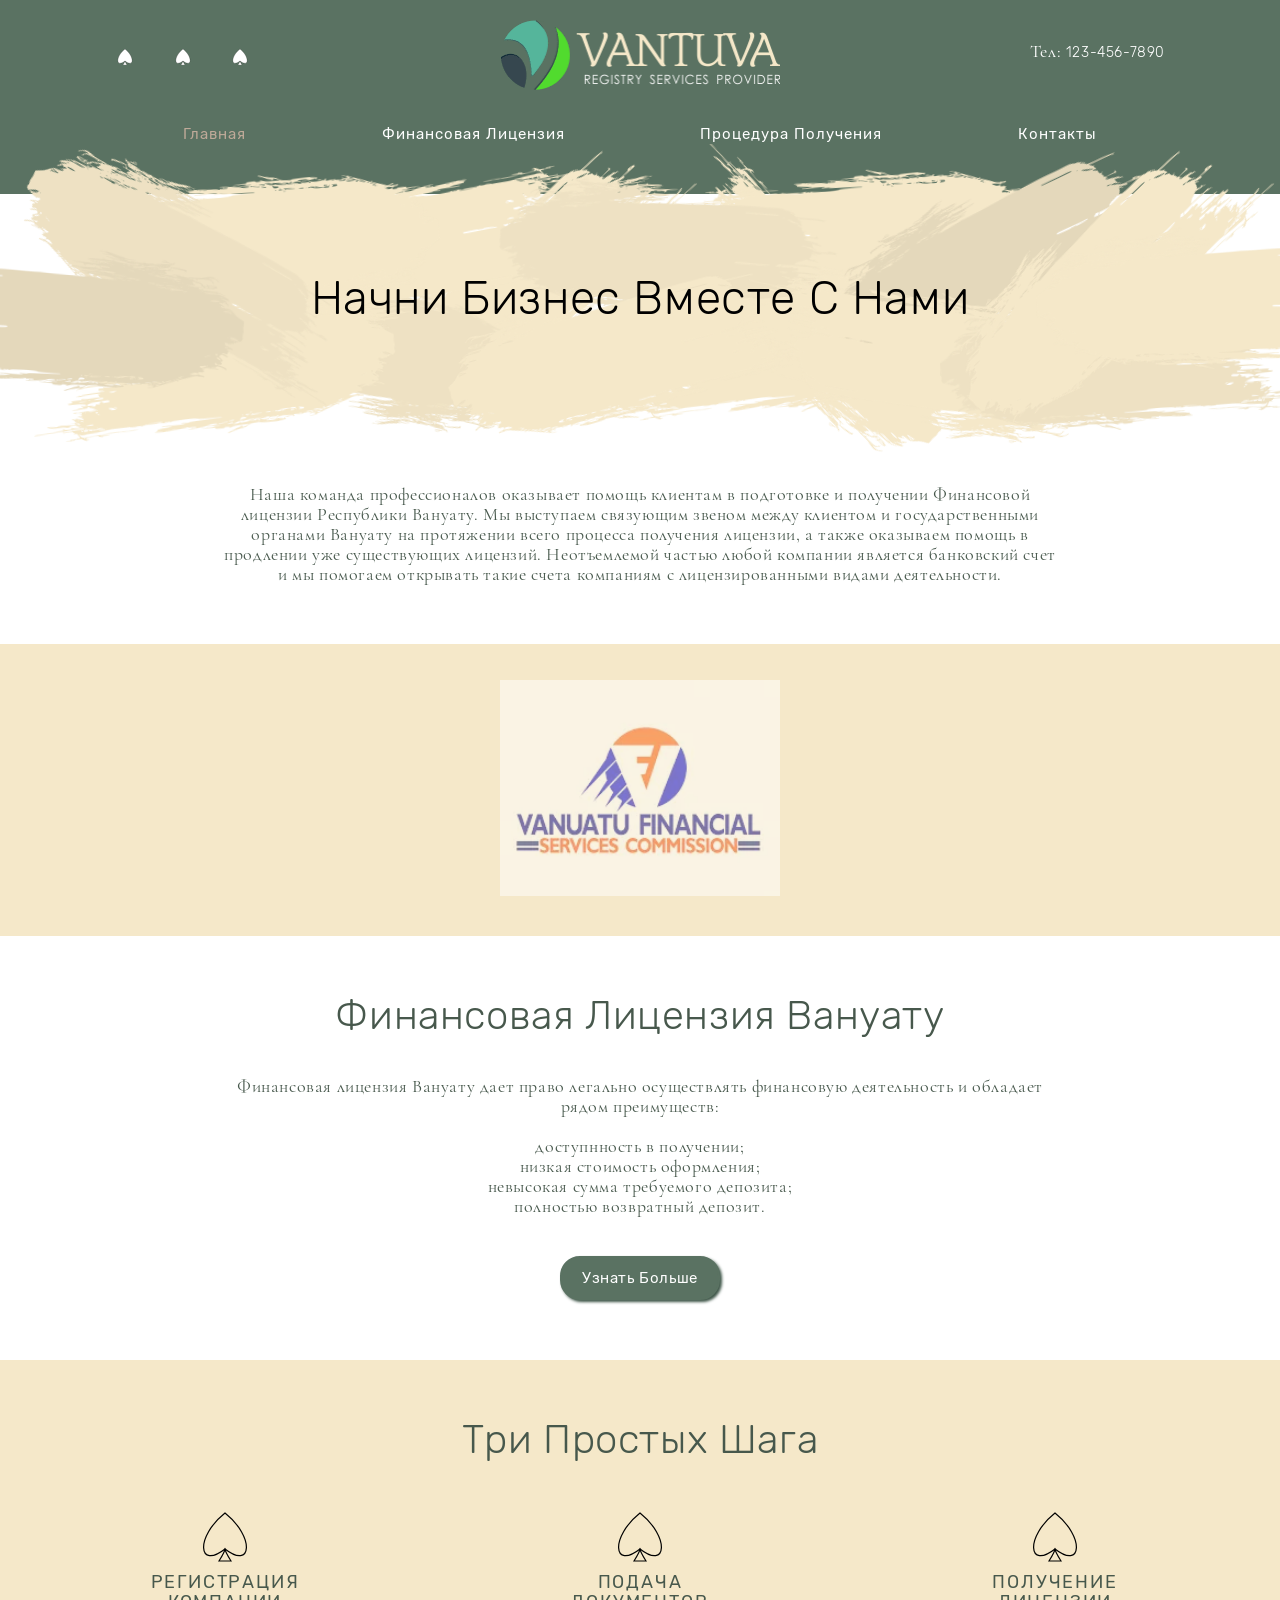
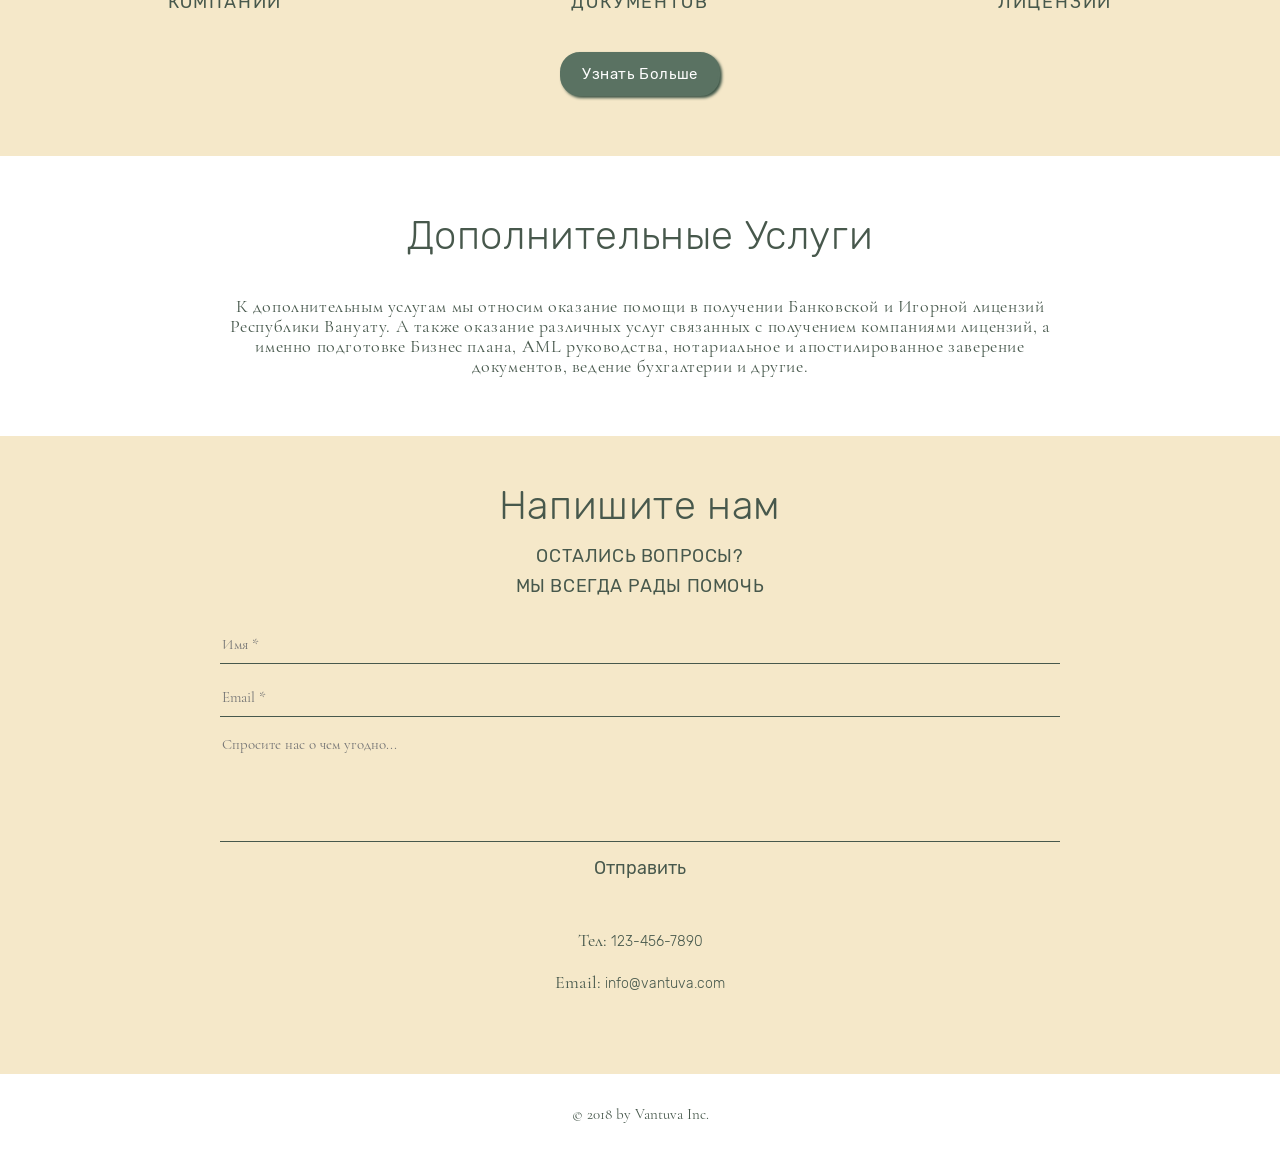
<file: index.html>
<!DOCTYPE html><html lang="ru"><head><meta charset="utf-8"><meta name="viewport" content="width=device-width,initial-scale=1"><meta name="description" content="Как получить Финансовую лицензию Вануату? Мы поможем Вам с оформлением всех документов."><title>Финансовая лицензия Вануату | Vantuva</title><link rel="preload" href="fonts/rubik-light.woff2" as="font" type="font/woff2" crossorigin=""><link rel="preload" href="fonts/rubik-regular.woff2" as="font" type="font/woff2" crossorigin=""><link rel="preload" href="fonts/cormorantgaramond-regular.woff2" as="font" type="font/woff2" crossorigin=""><link rel="stylesheet" href="css/style.min.css"><script>// Picture element HTML5 shiv
      document.createElement( "picture" );</script></head><body><div style="display:none"><svg xmlns="http://www.w3.org/2000/svg"><symbol viewbox="0 0 100 100" id="icon"><path d="M50 80 C5 115, 0 60, 50 20 C100 60, 95 115, 50 80 C50 84, 60 100, 60 100 L40, 100 C40 100, 50 84, 50 80Z" stroke="black"></path></symbol></svg></div><header class="page-header"><div class="page-header__wrapper container"><div class="page-header__info"><div class="page-header__logo"><picture><source type="image/webp" srcset="img/logo2@1x.webp, img/logo2@2x.webp 2x"><img class="page-header__logo-image" src="img/logo2@1x.png" srcset="img/logo2@2x.png 2x" width="280" height="68" alt="Логотип"></picture></div><ul class="page-header__social social"><li class="social__item"><a href="#"><span class="visually-hidden">LinkdIn</span> <svg class="social__icon" width="20" height="20"><use xlink:href="#icon"></use></svg></a></li><li class="social__item"><a href="#"><span class="visually-hidden">Twitter</span> <svg class="social__icon" width="20" height="20"><use xlink:href="#icon"></use></svg></a></li><li class="social__item"><span class="visually-hidden">Facebook</span> <a href="#"><svg class="social__icon" width="20" height="20"><use xlink:href="#icon"></use></svg></a></li></ul><p class="page-header__tel">Тел: <a href="tel:1234567890">123-456-7890</a></p></div><nav class="main-nav main-nav--nojs"><button class="main-nav__toggle toggle" type="button"><span class="visually-hidden">Меню</span><div class="toggle__line"></div></button><ul class="main-nav__list"><li class="main-nav__item"><div class="main-nav__item--current">Главная</div></li><li class="main-nav__item"><a href="license.html">Финансовая лицензия</a></li><li class="main-nav__item"><a href="procedure.html">Процедура получения</a></li><li class="main-nav__item"><a href="#contacts">Контакты</a></li></ul></nav></div></header><main class="page-main"><section class="page-main__banner banner banner--index"><h1 class="visually-hidden">Как получить Финансовую лицензию Вануату</h1><div class="banner__back"></div><div class="banner__back"></div><div class="banner__back"></div><div class="banner__back"></div><div class="banner__back"></div><div class="banner__back"></div><div class="banner__back"></div><div class="banner__back"></div><div class="banner__back"></div><div class="banner__back"></div><div class="banner__back"></div><div class="banner__back"></div><div class="banner__back"></div><div class="banner__back"></div><div class="banner__back"></div><div class="banner__back"></div><div class="banner__back"></div><p class="banner__title banner__title--index">Начни бизнес вместе с&nbsp;нами</p></section><section class="page-main__intro intro"><div class="intro__wrapper container"><h2 class="visually-hidden">О нас</h2><p class="intro__text">Наша команда профессионалов оказывает помощь клиентам в подготовке и получении Финансовой лицензии Республики Вануату. Мы выступаем связующим звеном между клиентом и государственными органами Вануату на протяжении всего процесса получения лицензии, а также оказываем помощь в продлении уже существующих лицензий. Неотъемлемой частью любой компании является банковский счет и мы помогаем открывать такие счета компаниям с лицензированными видами деятельности.</p></div></section><section class="page-main__vfsc vfsc"><div class="vfsc__wrapper container"><picture><source type="image/webp" media="(min-width: 1150px)" srcset="img/VFSC.webp, img/VFSC@2x.webp 2x"><source type="image/webp" media="(min-width: 768px)" srcset="img/VFSC.webp, img/VFSC@2x.webp 2x"><source type="image/webp" srcset="img/VFSC.webp, img/VFSC@2x.webp 2x"><source media="(min-width: 1150px)" srcset="img/VFSC.png, img/VFSC@2x.png 2x"><source media="(min-width: 768px)" srcset="img/VFSC.png, img/VFSC@2x.png 2x"><img class="vfsc__image" src="img/VFSC.png" srcset="img/VFSC@2x.png 2x" width="280" height="360" alt="VFSC"></picture></div></section><section class="page-main__license license"><div class="license__wrapper container"><h2 class="license__title">Финансовая лицензия Вануату</h2><p class="license__text">Финансовая лицензия Вануату дает право легально осуществлять финансовую деятельность и обладает рядом преимуществ:</p><ul class="license__advantages"><li class="license__advantages-item">доступнность в получении;</li><li class="license__advantages-item">низкая стоимость оформления;</li><li class="license__advantages-item">невысокая сумма требуемого депозита;</li><li class="license__advantages-item">полностью возвратный депозит.</li></ul><a href="license.html" class="button">Узнать больше</a></div></section><section class="page-main__procedure"><div class="page-main__procedure-wrapper container"><h2 class="page-main__procedure-title">Три простых шага</h2><ul class="page-main__procedure-list"><li class="page-main__procedure-item"><svg class="page-main__procedure-icon" width="60" height="60"><use xlink:href="#icon"></use></svg> Регистрация компании</li><li class="page-main__procedure-item"><svg class="page-main__procedure-icon" width="60" height="60"><use xlink:href="#icon"></use></svg> Подача документов</li><li class="page-main__procedure-item"><svg class="page-main__procedure-icon" width="60" height="60"><use xlink:href="#icon"></use></svg> Получение лицензии</li></ul><a href="procedure.html" class="button">Узнать больше</a></div></section><section class="page-main__additional additional"><div class="additional__wrapper container"><h2 class="additional__title">Дополнительные услуги</h2><p class="additional__text">К дополнительным услугам мы относим оказание помощи в получении Банковской и Игорной лицензий Республики Вануату. А также оказание различных услуг связанных с получением компаниями лицензий, а именно подготовке Бизнес плана, <span lang="en">AML</span> руководства, нотариальное и апостилированное заверение документов, ведение бухгалтерии и другие.</p></div></section><section class="page-main__contacts contacts" id="contacts"><div class="contacts__wrapper container"><h2 class="contacts__title">Напишите нам</h2><p class="contacts__text">Остались вопросы?</p><p class="contacts__text">Мы всегда рады помочь</p><form class="contacts__form form"><label for="form-name" class="visually-hidden">Ваше имя</label> <input type="text" id="form-name" name="Name" class="form__input" placeholder="Имя *" required=""> <label for="form-email" class="visually-hidden">Ваш email</label> <input type="text" id="form-email" name="Email" class="form__input" placeholder="Email *" required=""> <label for="form-text" class="visually-hidden">Текст письма</label> <textarea placeholder="Спросите нас о чем угодно..." name="Text" class="form__textarea" id="form-text"></textarea> <button type="submit" class="form__button">Отправить</button><div class="form__notification"></div></form><p class="contacts__info">Тел: <a href="tel:1234567890">123-456-7890</a></p><p class="contacts__info">Email: <a href="mailto:info@vantuva.com">info@vantuva.com</a></p></div></section></main><footer class="page-footer"><div class="page-footer__wrapper container"><p class="page-footer__copyright">© 2018 by Vantuva Inc.</p></div></footer><script src="js/script.min.js"></script></body></html>
</file>
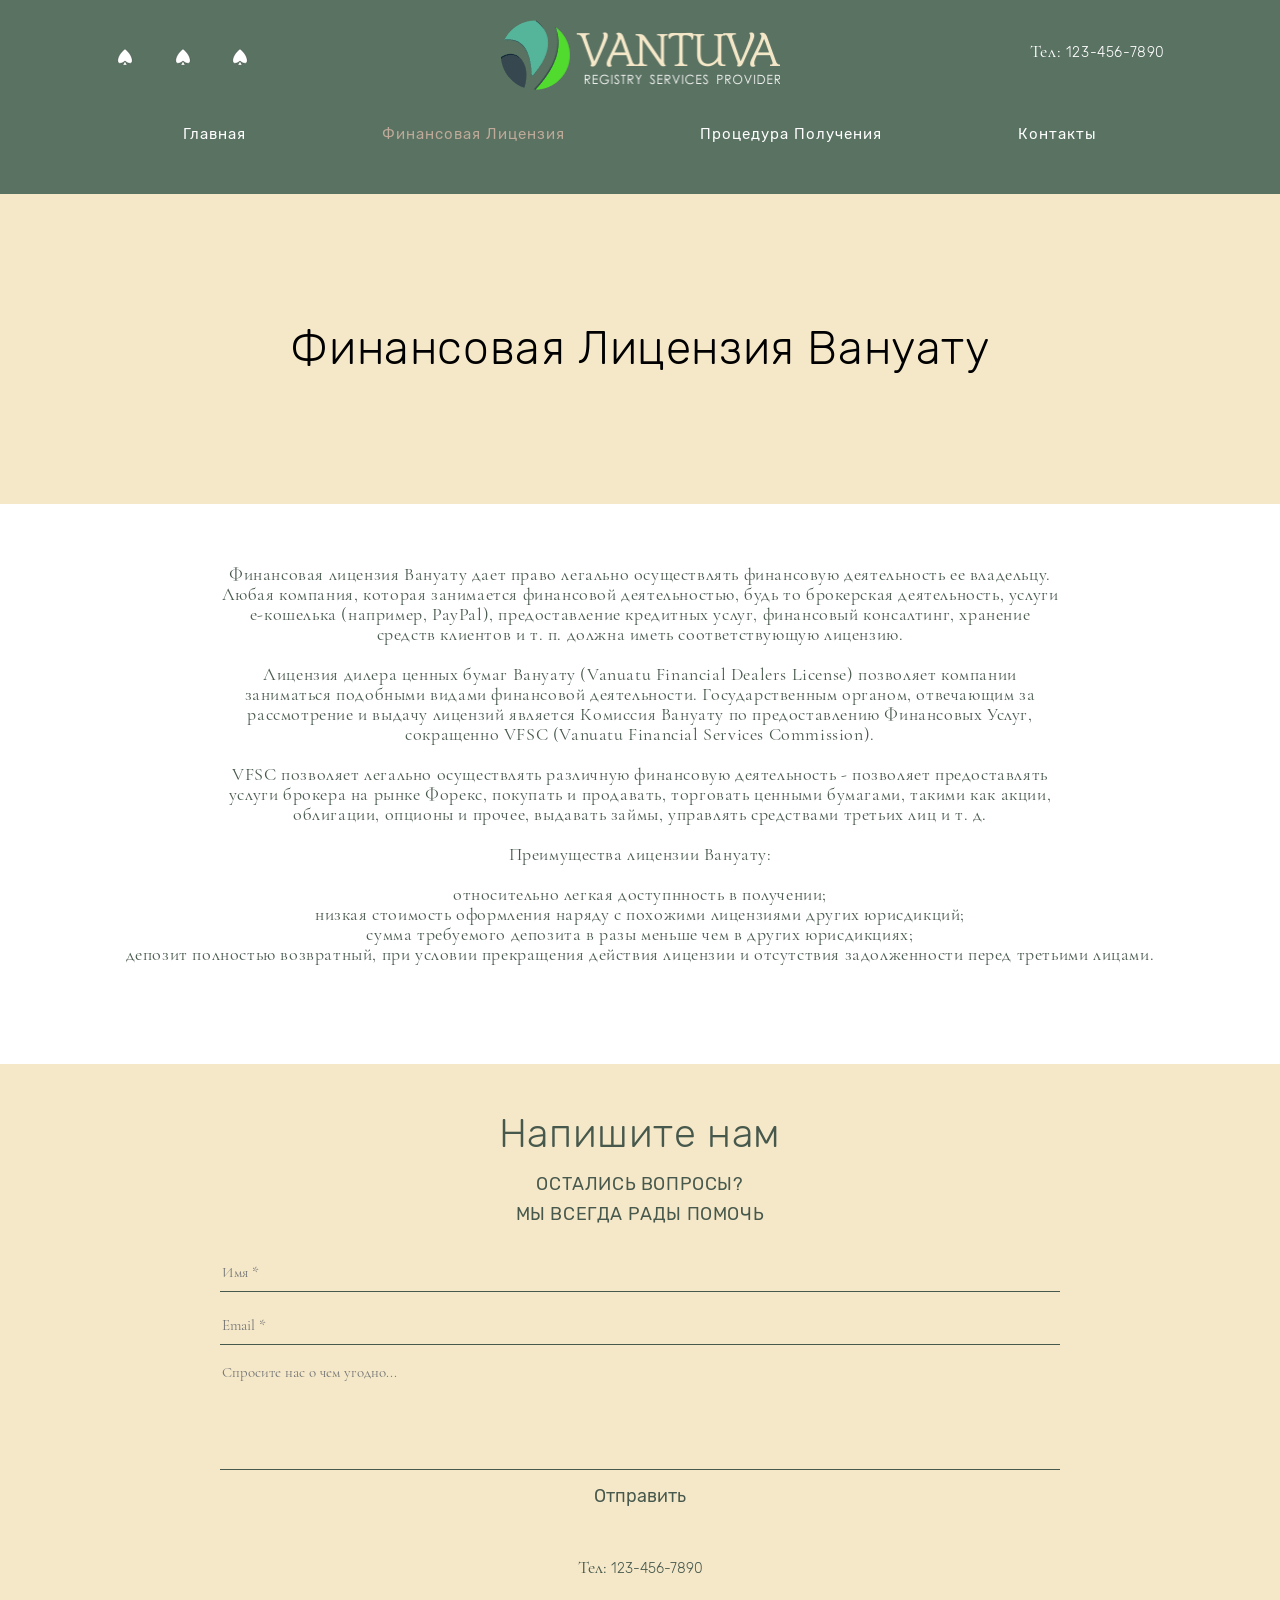
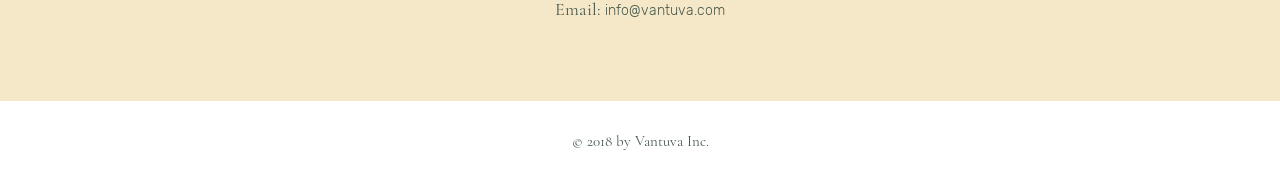
<file: license.html>
<!DOCTYPE html>
<html lang="ru">
  <head>
    <meta charset="utf-8">
    <meta name="viewport" content="width=device-width, initial-scale=1">
    <title>Финансовая лицензия Вануату | Vantuva</title>
    <link rel="preload" href="fonts/rubik-light.woff2" as="font" type="font/woff2" crossorigin="">
    <link rel="preload" href="fonts/rubik-regular.woff2" as="font" type="font/woff2" crossorigin="">
    <link rel="preload" href="fonts/cormorantgaramond-regular.woff2" as="font" type="font/woff2" crossorigin="">
    <link rel="stylesheet" href="css/style.min.css">
    <!-- Pixel Glass --
    <style>
      HTML {
        background-repeat: no-repeat;
        background-position:  50% 0;
        /* Mobile layout by default */
        /*background-image: url( "img/preview/cakes-index-mobile.jpg" );*/
      }
      /* Tablet */
      @media ( min-width: 768px ) {
        HTML {
          /* Tablet layout */
          /*background-image: url( "img/preview/cakes-index-tablet.jpg" );*/
        }
      }
      /* Desktop */
      @media ( min-width: 1200px ) {
        HTML {
          /* Desktop layout */
          /*background-image: url( "img/preview/cakes-index-desktop.jpg" );*/
        }
      }
    </style>
    <link href="pixel-glass/styles.css" rel="stylesheet">
    <script src="pixel-glass/script.js"></script>
    <-- // Pixel Glass -->

    <!-- Picturefill -->
    <script>
      // Picture element HTML5 shiv
      document.createElement( "picture" );
    </script>
    <!-- // Picturefill -->

  </head>
  <body>
    <div style="display:none">
      <svg xmlns="http://www.w3.org/2000/svg"><symbol viewbox="0 0 100 100" id="icon"> <path d="M50 80 C5 115, 0 60, 50 20 C100 60, 95 115, 50 80 C50 84, 60 100, 60 100 L40, 100 C40 100, 50 84, 50 80Z" stroke="black"></path> </symbol></svg>
    </div>
    <header class="page-header">
      <div class="page-header__wrapper container">
        <div class="page-header__info">
          <a href="index.html" class="page-header__logo">
            <picture>
              <source type="image/webp" srcset="img/logo2@1x.webp 1x, img/logo2@2x.webp 2x">
              <img class="page-header__logo-image" src="img/logo2@1x.png" srcset="img/logo2@2x.png 2x" width="280" height="68" alt="Логотип">
            </picture>
          </a>
          <ul class="page-header__social social">
            <li class="social__item">
              <a href="#">
                <span class="visually-hidden">LinkdIn</span>
                <svg class="social__icon" width="20" height="20">
                  <use xlink:href="#icon"></use>
                </svg>
              </a>
            </li>
            <li class="social__item">
              <a href="#">
                <span class="visually-hidden">Twitter</span>
                <svg class="social__icon" width="20" height="20">
                  <use xlink:href="#icon"></use>
                </svg>
              </a>
            </li>
            <li class="social__item">
              <span class="visually-hidden">Facebook</span>
              <a href="#">
                <svg class="social__icon" width="20" height="20">
                  <use xlink:href="#icon"></use>
                </svg>
              </a>
            </li>
          </ul>
          <p class="page-header__tel">
            Тел: <a href="tel:1234567890">123-456-7890</a>
          </p>
        </div>
        <nav class="main-nav main-nav--nojs">
          <button class="main-nav__toggle toggle" type="button">
            <span class="visually-hidden">Меню</span>
            <div class="toggle__line"></div>
          </button>
          <ul class="main-nav__list">
            <li class="main-nav__item">
              <a href="index.html">Главная</a>
            </li>
            <li class="main-nav__item">
              <div class="main-nav__item--current">Финансовая лицензия</div>
            </li>
            <li class="main-nav__item">
              <a href="procedure.html">Процедура получения</a>
            </li>
            <li class="main-nav__item">
              <a href="#contacts">Контакты</a>
            </li>
          </ul>
        </nav>
      </div>
    </header>
    <main class="page-main">
      <section class="page-main__banner banner">
        <h1 class="banner__title">Финансовая лицензия Вануату</h1>
      </section>
      <section class="page-main__license license">
        <div class="license__wrapper container">
          <p class="license__text">Финансовая лицензия Вануату дает право легально осуществлять финансовую деятельность ее владельцу. Любая компания, которая занимается финансовой деятельностью, будь то брокерская деятельность, услуги e-кошелька (например, PayPal), предоставление кредитных услуг, финансовый консалтинг, хранение средств клиентов и т. п. должна иметь соответствующую лицензию.</p>
          <p class="license__text">Лицензия дилера ценных бумаг Вануату (<span lang="en">Vanuatu Financial Dealers License</span>) позволяет компании заниматься подобными видами финансовой деятельности. Государственным органом, отвечающим за рассмотрение и выдачу лицензий является Комиссия Вануату по предоставлению Финансовых Услуг, сокращенно <span lang="en">VFSC (Vanuatu Financial Services Commission)</span>.</p>
          <p class="license__text"><span lang="en">VFSC</span> позволяет легально осуществлять различную финансовую деятельность - позволяет предоставлять услуги брокера на рынке Форекс, покупать и продавать, торговать ценными бумагами, такими как акции, облигации, опционы и прочее, выдавать займы, управлять средствами третьих лиц и т. д.</p>
          <p class="license__text">Преимущества лицензии Вануату:</p>
          <ul class="license__advantages">
            <li class="license__advantages-item">относительно легкая доступнность в получении;</li>
            <li class="license__advantages-item">низкая стоимость оформления наряду с похожими лицензиями других юрисдикций;</li>
            <li class="license__advantages-item">сумма требуемого депозита в разы меньше чем в других юрисдикциях;</li>
            <li class="license__advantages-item">депозит полностью возвратный, при условии прекращения действия лицензии и отсутствия задолженности перед третьими лицами.</li>
          </ul>
        </div>
      </section>
      <section class="page-main__contacts contacts" id="contacts">
        <div class="contacts__wrapper container">
          <h2 class="contacts__title">Напишите нам</h2>
          <p class="contacts__text">Остались вопросы?</p>
          <p class="contacts__text">Мы всегда рады помочь</p>
          <form class="contacts__form form">
            <label for="form-name" class="visually-hidden">Ваше имя</label>
            <input type="text" id="form-name" name="Name" class="form__input" placeholder="Имя *" required="">
            <label for="form-email" class="visually-hidden">Ваш email</label>
            <input type="text" id="form-email" name="Email" class="form__input" placeholder="Email *" required="">
            <label for="form-text" class="visually-hidden">Текст письма</label>
            <textarea placeholder="Спросите нас о чем угодно..." name="Text" class="form__textarea" id="form-text"></textarea>
            <button type="submit" class="form__button">Отправить</button>
            <div class="form__notification"></div>
          </form>
          <p class="contacts__info">
            Тел: <a href="tel:1234567890">123-456-7890</a>
          </p>
          <p class="contacts__info">
            Email: <a href="mailto:info@vantuva.com">info@vantuva.com</a>
          </p>
        </div>
      </section>
    </main>
    <footer class="page-footer">
      <div class="page-footer__wrapper container">
        <p class="page-footer__copyright">© 2018 by Vantuva Inc. </p>
      </div>
    </footer>
    <script src="js/script.min.js"></script>
  </body>
</html>
</file>
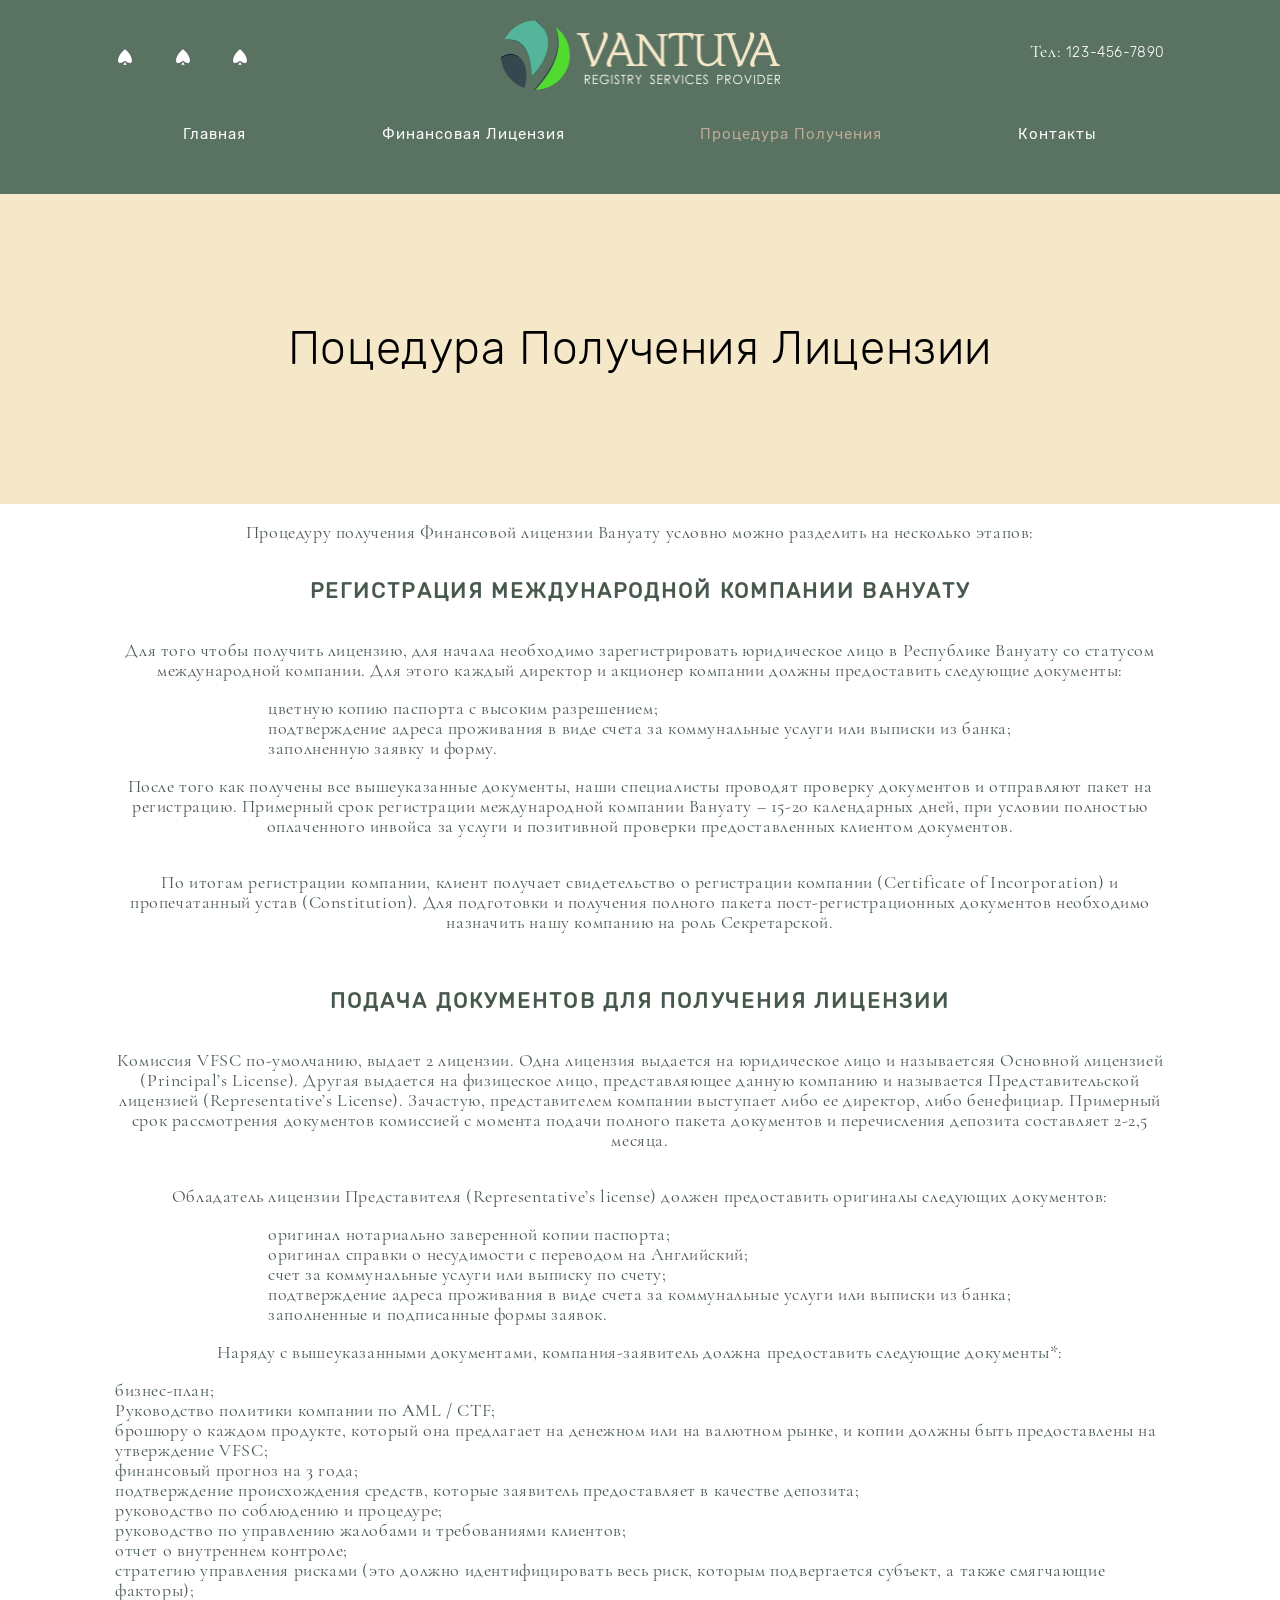
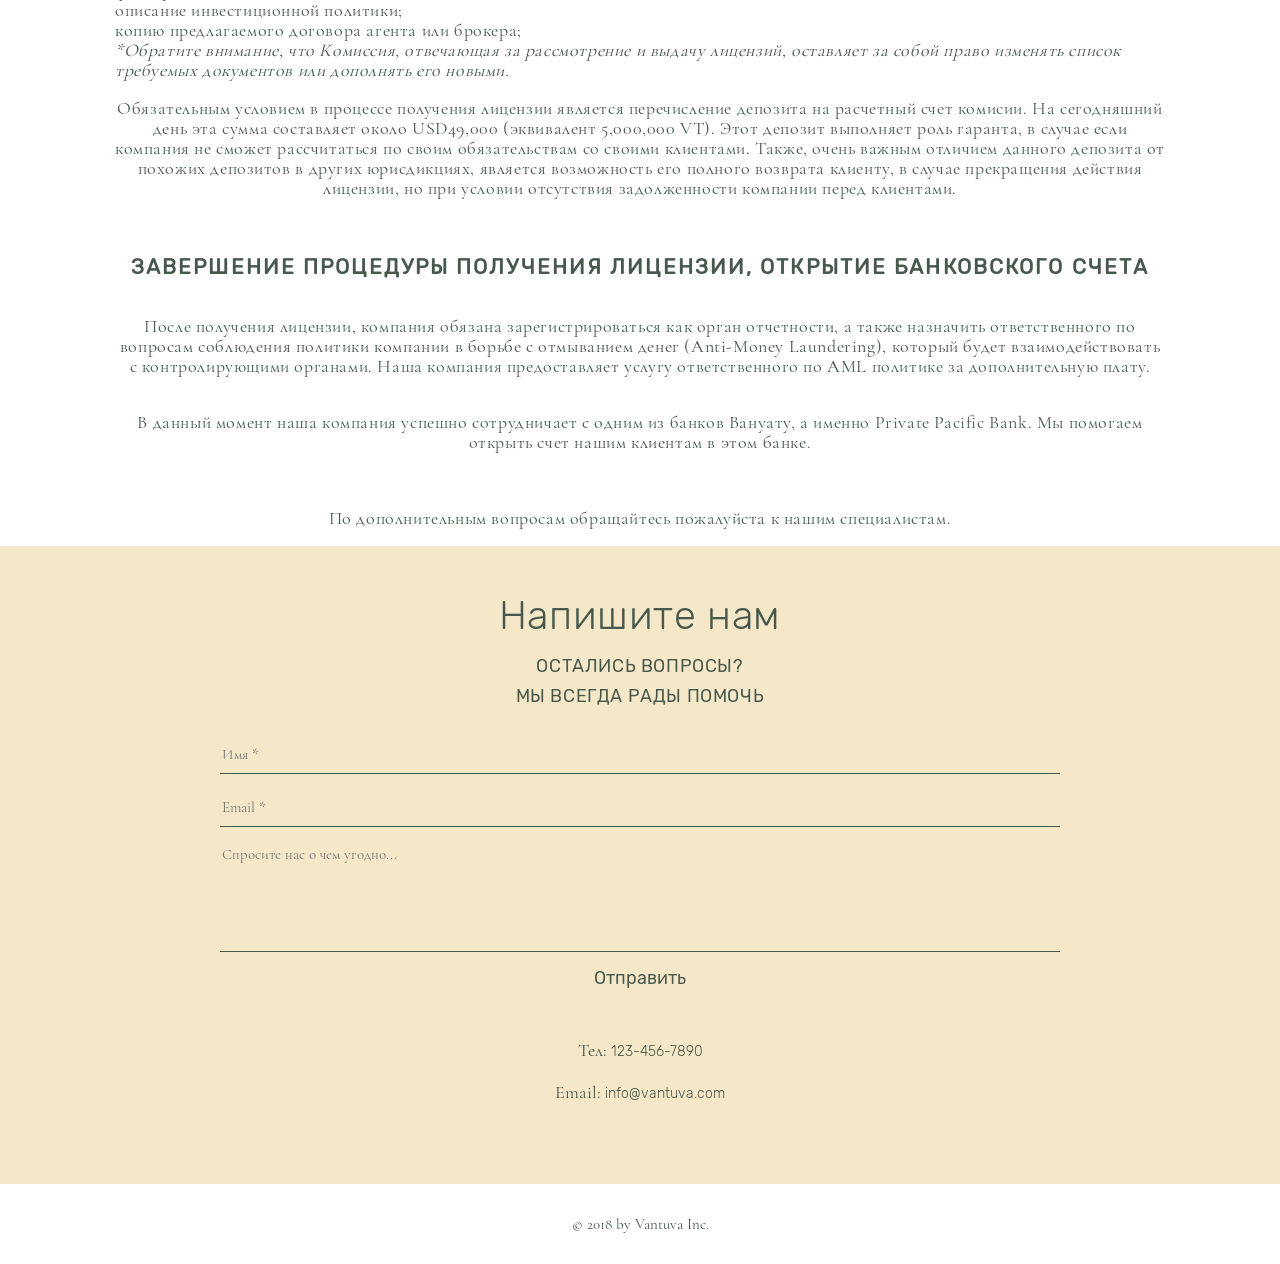
<file: procedure.html>
<!DOCTYPE html>
<html lang="ru">
  <head>
    <meta charset="utf-8">
    <meta name="viewport" content="width=device-width, initial-scale=1">
    <title>Поцедура получения Финансовой лицензии Вануату | Vantuva</title>
    <link rel="preload" href="fonts/rubik-light.woff2" as="font" type="font/woff2" crossorigin="">
    <link rel="preload" href="fonts/rubik-regular.woff2" as="font" type="font/woff2" crossorigin="">
    <link rel="preload" href="fonts/cormorantgaramond-regular.woff2" as="font" type="font/woff2" crossorigin="">
    <link rel="stylesheet" href="css/style.min.css">
    <!-- Pixel Glass --
    <style>
      HTML {
        background-repeat: no-repeat;
        background-position:  50% 0;
        /* Mobile layout by default */
        /*background-image: url( "img/preview/cakes-index-mobile.jpg" );*/
      }
      /* Tablet */
      @media ( min-width: 768px ) {
        HTML {
          /* Tablet layout */
          /*background-image: url( "img/preview/cakes-index-tablet.jpg" );*/
        }
      }
      /* Desktop */
      @media ( min-width: 1200px ) {
        HTML {
          /* Desktop layout */
          /*background-image: url( "img/preview/cakes-index-desktop.jpg" );*/
        }
      }
    </style>
    <link href="pixel-glass/styles.css" rel="stylesheet">
    <script src="pixel-glass/script.js"></script>
    <-- // Pixel Glass -->

    <!-- Picturefill -->
    <script>
      // Picture element HTML5 shiv
      document.createElement( "picture" );
    </script>
    <!-- // Picturefill -->

  </head>
  <body>
    <div style="display:none">
      <svg xmlns="http://www.w3.org/2000/svg"><symbol viewbox="0 0 100 100" id="icon"> <path d="M50 80 C5 115, 0 60, 50 20 C100 60, 95 115, 50 80 C50 84, 60 100, 60 100 L40, 100 C40 100, 50 84, 50 80Z" stroke="black"></path> </symbol></svg>
    </div>
    <header class="page-header">
      <div class="page-header__wrapper container">
        <div class="page-header__info">
          <a href="index.html" class="page-header__logo">
            <picture>
              <source type="image/webp" srcset="img/logo2@1x.webp 1x, img/logo2@2x.webp 2x">
              <img class="page-header__logo-image" src="img/logo2@1x.png" srcset="img/logo2@2x.png 2x" width="280" height="68" alt="Логотип">
            </picture>
          </a>
          <ul class="page-header__social social">
            <li class="social__item">
              <a href="#">
                <span class="visually-hidden">LinkdIn</span>
                <svg class="social__icon" width="20" height="20">
                  <use xlink:href="#icon"></use>
                </svg>
              </a>
            </li>
            <li class="social__item">
              <a href="#">
                <span class="visually-hidden">Twitter</span>
                <svg class="social__icon" width="20" height="20">
                  <use xlink:href="#icon"></use>
                </svg>
              </a>
            </li>
            <li class="social__item">
              <span class="visually-hidden">Facebook</span>
              <a href="#">
                <svg class="social__icon" width="20" height="20">
                  <use xlink:href="#icon"></use>
                </svg>
              </a>
            </li>
          </ul>
          <p class="page-header__tel">
            Тел: <a href="tel:1234567890">123-456-7890</a>
          </p>
        </div>
        <nav class="main-nav main-nav--nojs">
          <button class="main-nav__toggle toggle" type="button">
            <span class="visually-hidden">Меню</span>
            <div class="toggle__line"></div>
          </button>
          <ul class="main-nav__list">
            <li class="main-nav__item">
              <a href="index.html">Главная</a>
            </li>
            <li class="main-nav__item">
              <a href="license.html">Финансовая лицензия</a>
            </li>
            <li class="main-nav__item">
              <div class="main-nav__item--current">Процедура получения</div>
            </li>
            <li class="main-nav__item">
              <a href="#contacts">Контакты</a>
            </li>
          </ul>
        </nav>
      </div>
    </header>
    <main class="page-main">
      <section class="page-main__banner banner">
        <h1 class="banner__title">Поцедура получения лицензии</h1>
      </section>
      <section class="procedure">
        <div class="procedure__wrapper container">
          <p class="procedure__text">Процедуру получения Финансовой лицензии Вануату условно можно разделить на несколько этапов:</p>
          <ol class="procedure__list">
            <li class="procedure__item">
              <h3 class="procedure__item-title">Регистрация международной компании Вануату</h3>
              <p class="procedure__item-text">Для того чтобы получить лицензию, для начала необходимо зарегистрировать юридическое лицо в Республике Вануату со статусом международной компании. Для этого каждый директор и акционер компании должны предоставить следующие документы:</p>
              <ul class="procedure__item-list">
                <li class="procedure__item-item">цветную копию паспорта с высоким разрешением;</li>
                <li class="procedure__item-item">подтверждение адреса проживания в виде счета за коммунальные услуги или выписки из банка;</li>
                <li class="procedure__item-item">заполненную заявку и форму.</li>
              </ul>
              <p class="procedure__item-text">После того как получены все вышеуказанные документы, наши специалисты проводят проверку документов и отправляют пакет на регистрацию. Примерный срок регистрации международной компании Вануату – 15-20 календарных дней, при условии полностью оплаченного инвойса за услуги и позитивной проверки предоставленных клиентом документов.</p>
              <p class="procedure__item-text">По итогам регистрации компании, клиент получает свидетельство о регистрации компании (<span lang="en">Certificate of Incorporation</span>) и пропечатанный устав (<span lang="en">Constitution</span>). Для подготовки и получения полного пакета пост-регистрационных документов необходимо назначить нашу компанию на роль Секретарской.</p>
            </li>
            <li class="procedure__item">
              <h3 class="procedure__item-title">Подача документов для получения лицензии</h3>
              <p class="procedure__item-text">Комиссия <span lang="en">VFSC</span> по-умолчанию, выдает 2 лицензии. Одна лицензия выдается на юридическое лицо и называетсяя Основной лицензией (<span lang="en">Principal’s License</span>). Другая выдается на физицеское лицо, представляющее данную компанию и называется Представительской лицензией (<span lang="en">Representative’s License</span>). Зачастую, представителем компании выступает либо ее директор, либо бенефициар. Примерный срок рассмотрения документов комиссией с момента подачи полного пакета документов и перечисления депозита составляет 2-2,5 месяца.</p>
              <p class="procedure__item-text">Обладатель лицензии Представителя (<span lang="en">Representative’s license</span>) должен предоставить оригиналы следующих документов:</p>
              <ul class="procedure__item-list">
                <li class="procedure__item-item">оригинал нотариально заверенной копии паспорта;</li>
                <li class="procedure__item-item">оригинал справки о несудимости с переводом на Английский;</li>
                <li class="procedur__item-item">счет за коммунальные услуги или выписку по счету;</li>
                <li class="procedure__item-item">подтверждение адреса проживания в виде счета за коммунальные услуги или выписки из банка;</li>
                <li class="procedure__item-item">заполненные и подписанные формы заявок.</li>
              </ul>
              <p class="procedure__item-text">Наряду с вышеуказанными документами, компания-заявитель должна предоставить следующие документы*:</p>
              <ul class="procedure__item-list">
                <li class="procedure__item-item">бизнес-план;</li>
                <li class="procedure__item-item">Руководство политики компании по <span lang="en">AML</span> / <span lang="en">CTF</span>;</li>
                <li class="procedure__item-item">брошюру о каждом продукте, который она предлагает на денежном или на валютном рынке, и копии должны быть предоставлены на утверждение <span lang="en">VFSC</span>;</li>
                <li class="procedure__item-item">финансовый прогноз на 3 года;</li>
                <li class="procedure__item-item">подтверждение происхождения средств, которые заявитель предоставляет в качестве депозита;</li>
                <li class="procedure__item-item">руководство по соблюдению и процедуре;</li>
                <li class="procedure__item-item">руководство по управлению жалобами и требованиями клиентов;</li>
                <li class="procedure__item-item">отчет о внутреннем контроле;</li>
                <li class="procedure__item-item">стратегию управления рисками (это должно идентифицировать весь риск, которым подвергается субъект, а также смягчающие факторы);</li>
                <li class="procedure__item-item">описание инвестиционной политики;</li>
                <li class="procedure__item-item">копию предлагаемого договора агента или брокера;</li>
              </ul>
              <i class="procedure__item-note">*Обратите внимание, что Комиссия, отвечающая за рассмотрение и выдачу лицензий, оставляет за собой право изменять список требуемых документов или дополнять его новыми.</i>
              <p class="procedure__item-text">Обязательным условием в процессе получения лицензии является перечисление депозита на расчетный счет комисии. На сегодняшний день эта сумма составляет около USD49,000 (эквивалент 5,000,000 VT). Этот депозит выполняет роль гаранта, в случае если компания не сможет рассчитаться по своим обязательствам со своими клиентами. Также, очень важным отличием данного депозита от похожих депозитов в других юрисдикциях, является возможность его полного возврата клиенту, в случае прекращения действия лицензии, но при условии отсутствия задолженности компании перед клиентами.</p>
            </li>
            <li class="procedure__item">
              <h3 class="procedure__item-title">Завершение процедуры получения лицензии, открытие банковского счета</h3>
              <p class="procedure__item-text">После получения лицензии, компания обязана зарегистрироваться как орган отчетности, а также назначить ответственного по вопросам соблюдения политики компании в борьбе с отмыванием денег (<span lang="en">Anti-Money Laundering</span>), который будет взаимодействовать с контролирующими органами. Наша компания предоставляет услугу ответственного по AML политике за дополнительную плату.</p>
              <p class="procedure__item-text">В данный момент наша компания успешно сотрудничает с одним из банков Вануату, а именно <span lang="en">Private Pacific Bank</span>. Мы помогаем открыть счет нашим клиентам в этом банке. </p>
            </li>
          </ol>
          <p class="procedure__text">По дополнительным вопросам обращайтесь пожалуйста к нашим специалистам.</p>
        </div>
      </section>
      <section class="page-main__contacts contacts" id="contacts">
        <div class="contacts__wrapper container">
          <h2 class="contacts__title">Напишите нам</h2>
          <p class="contacts__text">Остались вопросы?</p>
          <p class="contacts__text">Мы всегда рады помочь</p>
          <form class="contacts__form form">
            <label for="form-name" class="visually-hidden">Ваше имя</label>
            <input type="text" id="form-name" name="Name" class="form__input" placeholder="Имя *" required="">
            <label for="form-email" class="visually-hidden">Ваш email</label>
            <input type="text" id="form-email" name="Email" class="form__input" placeholder="Email *" required="">
            <label for="form-text" class="visually-hidden">Текст письма</label>
            <textarea placeholder="Спросите нас о чем угодно..." name="Text" class="form__textarea" id="form-text"></textarea>
            <button type="submit" class="form__button">Отправить</button>
            <div class="form__notification"></div>
          </form>
          <p class="contacts__info">
            Тел: <a href="tel:1234567890">123-456-7890</a>
          </p>
          <p class="contacts__info">
            Email: <a href="mailto:info@vantuva.com">info@vantuva.com</a>
          </p>
        </div>
      </section>
    </main>
    <footer class="page-footer">
      <div class="page-footer__wrapper container">
        <p class="page-footer__copyright">© 2018 by Vantuva Inc. </p>
      </div>
    </footer>
    <script src="js/script.min.js"></script>
  </body>
</html>
</file>
<file: pixel-glass/styles.css>
/* STATES & MODES
--------------------------------------------- */

HTML[data-state="off"] {
  background: none;
}

HTML[data-state="off"] BODY {
  opacity: 1 !important;
  filter: none;
}


BODY[data-filter="invert"] {
  filter: invert(1);
}

/* CONTROLS
--------------------------------------------- */

.controls-panel {
  position: fixed;
  top: 50%;
  right: 20px;
  transform: translateY(-50%);
  z-index: 1000;
  display: flex;
  justify-content: space-between;
  min-width: 175px;
  padding: 5px;
  box-sizing: border-box;
  border: 2px solid hsla(0,0%,0%,.25);
  border-radius: 5px;
  background: hsla(0,0%,100%,.9);
  box-shadow: 0 0 5px hsla(0,0%,0%,.5);
  font: 14px/1.2 Arial, sans-serif;
  text-transform: none;
  outline: none;
  color: #000;
}

.controls-panel__control {
  margin-right: 5px;
  padding: 3px;
  border: 2px solid hsla(0,0%,0%,.25);
  border-radius: 5px;
  outline: none;
  vertical-align: middle;
  font: inherit;
}
.controls-panel__control:focus {
  box-shadow: 0 0 0 3px hsl(75,100%,45%);
}
.controls-panel__control:disabled {
  background: transparent;
  opacity: .35;
  cursor: default;
}

.controls-panel__control--button {
  padding-left: 5px;
  padding-right: 5px;
  color: hsla(0,0%,0%,.9);
  cursor: pointer;
}
.controls-panel__control--button:enabled {
  background: yellowgreen;
  box-shadow: 0 2px 4px hsla(0,0%,0%,0.4) inset,
              0 -4px 4px hsla(90,100%,70%,1) inset;
}

.controls-panel__control--button:enabled:focus {
  background: yellowgreen;
  box-shadow: 0 2px 4px hsla(0,0%,0%,0.4) inset,
              0 -4px 4px hsla(90,100%,70%,1) inset,
              0 0 0 3px hsl(75,100%,45%);
}

.controls-panel__control--button[data-state-num="0"]:enabled {
  background: #DDD;
  box-shadow: none;
  opacity: .8;
}

.controls-panel__control--number {
  max-width: 2.7em;
  padding-right: 0;
  box-sizing: content-box;
  text-align: center;
}
.controls-panel__control--number:focus {
  border-color: hsla(0,0%,0%,.35);
}

.controls-panel__control--drag-n-drop {
  position: relative;
  width: 19px;
  min-height: 1.8em; /* IE10 fixes */
  margin: 0;
  padding: 0;
  background: transparent;
  cursor: move;
}

.controls-panel__control--drag-n-drop:active {
  background: yellowgreen;
  box-shadow: 0 2px 4px hsla(0,0%,0%,0.4) inset,
              0 -4px 4px hsla(90,100%,70%,1) inset,
              0 0 0 3px hsl(75,100%,45%);
  cursor: -webkit-grabbing;
  cursor: -moz-grabbing;
  cursor: grab;
}


.controls-panel__control--drag-n-drop::after {
  content: '';
  display: block;
  position: absolute;
  top: 0;
  right: 0;
  bottom: 0;
  left: 0;
  margin: auto;
  width: 3px;
  height: 3px;
  border-radius: 50%;
  background:hsla(0,0%,0%,.5);
  box-shadow: 0 6px 0 hsla(0,0%,0%,.5),
              0 -6px 0 hsla(0,0%,0%,.5);
  pointer-events: none;
  }
</file>
<file: css/style.min.css>
/*! normalize.css v8.0.0 | MIT License | github.com/necolas/normalize.css */
@-webkit-keyframes menu-open-before{0%{-webkit-transform:translateY(0);transform:translateY(0)}50%{-webkit-transform:translateY(8px);transform:translateY(8px)}to{-webkit-transform:translateY(8px) rotate(45deg);transform:translateY(8px) rotate(45deg)}}@keyframes menu-open-before{0%{-webkit-transform:translateY(0);transform:translateY(0)}50%{-webkit-transform:translateY(8px);transform:translateY(8px)}to{-webkit-transform:translateY(8px) rotate(45deg);transform:translateY(8px) rotate(45deg)}}@-webkit-keyframes menu-open-after{0%{-webkit-transform:translateY(0);transform:translateY(0)}50%{-webkit-transform:translateY(-8px);transform:translateY(-8px)}to{-webkit-transform:translateY(-8px) rotate(-45deg);transform:translateY(-8px) rotate(-45deg)}}@keyframes menu-open-after{0%{-webkit-transform:translateY(0);transform:translateY(0)}50%{-webkit-transform:translateY(-8px);transform:translateY(-8px)}to{-webkit-transform:translateY(-8px) rotate(-45deg);transform:translateY(-8px) rotate(-45deg)}}@-webkit-keyframes menu-close-before{0%{-webkit-transform:translateY(8px) rotate(45deg);transform:translateY(8px) rotate(45deg)}50%{-webkit-transform:translateY(8px);transform:translateY(8px)}to{-webkit-transform:translateY(0);transform:translateY(0)}}@keyframes menu-close-before{0%{-webkit-transform:translateY(8px) rotate(45deg);transform:translateY(8px) rotate(45deg)}50%{-webkit-transform:translateY(8px);transform:translateY(8px)}to{-webkit-transform:translateY(0);transform:translateY(0)}}@-webkit-keyframes menu-close-after{0%{-webkit-transform:translateY(-8px) rotate(-45deg);transform:translateY(-8px) rotate(-45deg)}50%{-webkit-transform:translateY(-8px);transform:translateY(-8px)}}@keyframes menu-close-after{0%{-webkit-transform:translateY(-8px) rotate(-45deg);transform:translateY(-8px) rotate(-45deg)}50%{-webkit-transform:translateY(-8px);transform:translateY(-8px)}}@-webkit-keyframes banner-back{to{opacity:1}}@keyframes banner-back{to{opacity:1}}html{line-height:1.15;-webkit-text-size-adjust:100%}body{min-width:320px;margin:0;padding:0;font-style:normal;font-size:18px;font-weight:400;font-family:"CormorantGaramond",serif;color:#47584c;line-height:20px;letter-spacing:.6px;scroll-behavior:smooth}h1{font-size:2em;margin:.67em 0}hr{-webkit-box-sizing:content-box;box-sizing:content-box;height:0;overflow:visible}code,kbd,pre,samp{font-family:monospace,monospace;font-size:1em}a{background-color:transparent}abbr[title]{border-bottom:none;-webkit-text-decoration:underline dotted;text-decoration:underline dotted}b,strong{font-weight:bolder}small{font-size:80%}sub,sup{font-size:75%;line-height:0;position:relative;vertical-align:baseline}sub{bottom:-.25em}sup{top:-.5em}img{border-style:none;max-width:100%;height:auto}button,input,optgroup,select,textarea{font-family:inherit;font-size:100%;line-height:1.15;margin:0}button,input{overflow:visible}button,select{text-transform:none}[type=button],[type=reset],[type=submit],button{-webkit-appearance:button}[type=button]::-moz-focus-inner,[type=reset]::-moz-focus-inner,[type=submit]::-moz-focus-inner,button::-moz-focus-inner{border-style:none;padding:0}[type=button]:-moz-focusring,[type=reset]:-moz-focusring,[type=submit]:-moz-focusring,button:-moz-focusring{outline:1px dotted ButtonText}fieldset{padding:.35em .75em .625em}legend{color:inherit;display:table;max-width:100%;white-space:normal}progress{vertical-align:baseline}textarea{overflow:auto}[type=checkbox],[type=radio],legend{-webkit-box-sizing:border-box;box-sizing:border-box;padding:0}[type=number]::-webkit-inner-spin-button,[type=number]::-webkit-outer-spin-button{height:auto}[type=search]{-webkit-appearance:textfield;outline-offset:-2px}[type=search]::-webkit-search-decoration{-webkit-appearance:none}::-webkit-file-upload-button{-webkit-appearance:button;font:inherit}details{display:block}summary{display:list-item}[hidden],template{display:none}svg:not(:root){overflow:hidden}@font-face{font-family:"CormorantGaramond";font-style:normal;font-weight:400;font-display:swap;src:local("CormorantGaramond Regular"),local("CormorantGaramond-Regular"),url(../fonts/cormorantgaramond-regular.woff2) format("woff2"),url(../fonts/cormorantgaramond-regular.woff) format("woff")}@font-face{font-family:"Rubik";font-style:normal;font-weight:400;font-display:swap;src:local("Rubik Regular"),local("Rubik-Regular"),url(../fonts/rubik-regular.woff2) format("woff2"),url(../fonts/rubik-regular.woff) format("woff")}@font-face{font-family:"Rubik";font-style:normal;font-weight:300;font-display:swap;src:local("Rubik Light"),local("Rubik-Light"),url(../fonts/rubik-light.woff2) format("woff2"),url(../fonts/rubik-light.woff) format("woff")}.visually-hidden{position:absolute;width:1px;height:1px;margin:-1px;padding:0;border:0;white-space:nowrap;-webkit-clip-path:inset(100%);clip-path:inset(100%);clip:rect(0 0 0 0);overflow:hidden}.button,.container{-webkit-box-sizing:border-box;box-sizing:border-box}.container{max-width:767px;margin:0 auto;padding:0 6.25%;width:100%}.button{display:-webkit-box;display:-ms-flexbox;display:flex;-webkit-box-pack:center;-ms-flex-pack:center;justify-content:center;-webkit-box-align:center;-ms-flex-align:center;align-items:center;width:160px;height:44px;font-family:"Rubik",sans-serif,sans-serif;font-size:15px;color:#fff;text-decoration:none;text-transform:capitalize;background-color:#5a7262;border:2px solid #5a7262;border-radius:20px;-webkit-box-shadow:2px 2px 3px #3c5446;box-shadow:2px 2px 3px #3c5446;-webkit-transition:.6s ease;transition:.6s ease}.button:active,.button:hover{color:#5a7262;background-color:transparent}.button:active{-webkit-box-shadow:inset 2px 2px 3px #3c5446;box-shadow:inset 2px 2px 3px #3c5446}@media (min-width:768px){.container{max-width:1149px;padding:0 8%}}@media (min-width:1200px){.container{max-width:1150px;padding:0 50px}}.page-header{-webkit-box-sizing:border-box;box-sizing:border-box;position:relative;width:100%;padding:20px 0 40px;color:#fff;background-color:#5a7262}.page-header__info,.page-header__wrapper{display:-webkit-box;display:-ms-flexbox;display:flex;-webkit-box-orient:vertical;-webkit-box-direction:normal;-ms-flex-direction:column;flex-direction:column}.page-header__info{width:100%}.page-header__logo{-webkit-box-ordinal-group:2;-ms-flex-order:1;order:1;-ms-flex-item-align:center;align-self:center;width:80%;text-align:center}.page-header__social{display:-webkit-box;display:-ms-flexbox;display:flex}.page-header__tel{margin:0 0 10px;padding:0}.page-header__tel a{font-family:"Rubik";font-size:14px;font-weight:300;color:inherit;text-decoration:none}.page-header__tel a:hover{color:#bfaa99}@media (min-width:768px){.page-header__info{-webkit-box-orient:horizontal;-webkit-box-direction:normal;-ms-flex-direction:row;flex-direction:row;-webkit-box-pack:justify;-ms-flex-pack:justify;justify-content:space-between;-webkit-box-align:center;-ms-flex-align:center;align-items:center;margin-bottom:20px}.page-header__logo{width:auto;margin-top:0}.page-header__tel{-webkit-box-ordinal-group:3;-ms-flex-order:2;order:2}}.main-nav{position:absolute;top:0;left:0;width:100%}.main-nav--nojs{position:static;-webkit-box-ordinal-group:2;-ms-flex-order:1;order:1}.main-nav--nojs .main-nav__toggle{display:none}.main-nav__toggle{position:absolute;top:20px;right:6.25%;z-index:10;width:26px;height:26px;background:0 0;border:0}.main-nav__item,.main-nav__list{display:-webkit-box;display:-ms-flexbox;display:flex;-webkit-box-orient:vertical;-webkit-box-direction:normal;-ms-flex-direction:column;flex-direction:column}.main-nav__list{-webkit-box-sizing:border-box;box-sizing:border-box;-webkit-box-pack:center;-ms-flex-pack:center;justify-content:center;-webkit-box-align:center;-ms-flex-align:center;align-items:center;margin:0;list-style:none;background-color:#5a7262;width:100%;padding:0 6.25%}.main-nav__item{width:70%;padding:16px 0;font-family:"Rubik",sans-serif;font-size:18px;color:#fff;text-align:center;letter-spacing:1px;text-transform:capitalize;border-bottom:solid 1px rgba(255,255,255,.5)}.main-nav__item:last-child{border-bottom:0}.main-nav__item a:hover,.main-nav__item--current{color:#bfaa99}.main-nav__item a{color:inherit;text-decoration:none;-webkit-transition:.6s ease;transition:.6s ease}@media (max-width:767px){.main-nav:not(.main-nav--nojs) .main-nav__list{position:absolute;top:0;left:0;z-index:5;height:100vh;-webkit-transform:translateY(-100%);transform:translateY(-100%);-webkit-transition:-webkit-transform .6s ease;transition:transform .6s ease;transition:transform .6s ease,-webkit-transform .6s ease}.main-nav--opened:not(.main-nav--nojs) .main-nav__list{-webkit-transform:translateY(0);transform:translateY(0)}}@media (min-width:768px){.main-nav{position:static;-webkit-box-ordinal-group:4;-ms-flex-order:3;order:3}.main-nav__toggle{display:none}.main-nav__list{-webkit-box-orient:horizontal;-webkit-box-direction:normal;-ms-flex-direction:row;flex-direction:row;-ms-flex-pack:distribute;justify-content:space-around;padding:0}.main-nav__item{width:auto;padding:10px 0;font-size:15px;border-bottom:0}}.page-main{display:-webkit-box;display:-ms-flexbox;display:flex;-webkit-box-orient:vertical;-webkit-box-direction:normal;-ms-flex-direction:column;flex-direction:column;-webkit-box-align:center;-ms-flex-align:center;align-items:center}.page-main__banner{width:100%;height:183px;overflow:hidden}.page-main__intro{width:100%;margin-top:-20px;padding:0 0 36px;text-align:center}.page-main__license,.page-main__procedure,.page-main__vfsc{width:100%;padding:36px 0;text-align:center;background-color:#f5e8c9}.page-main__license,.page-main__procedure{background-color:#fff}.page-main__procedure{background-color:#f5e8c9}.page-main__procedure-wrapper{display:-webkit-box;display:-ms-flexbox;display:flex;-webkit-box-orient:vertical;-webkit-box-direction:normal;-ms-flex-direction:column;flex-direction:column;-webkit-box-align:center;-ms-flex-align:center;align-items:center}.page-main__procedure-title{margin:0 0 20px;padding:0;font-family:"Rubik",sans-serif;font-size:28px;font-weight:300;line-height:1em;text-align:center;text-transform:capitalize}.page-main__procedure-item,.page-main__procedure-list{display:-webkit-box;display:-ms-flexbox;display:flex;-webkit-box-orient:vertical;-webkit-box-direction:normal;-ms-flex-direction:column;flex-direction:column;-webkit-box-align:center;-ms-flex-align:center;align-items:center}.page-main__procedure-list{margin:0;padding:0;list-style:none}.page-main__procedure-item{max-width:220px;margin-bottom:20px;font-family:"Rubik",sans-serif;text-transform:uppercase;letter-spacing:.1em}.page-main__procedure-icon{width:60px;height:62px;margin-bottom:10px;fill:none;stroke:#47584c;stroke-width:2px}.page-main__additional,.page-main__contacts{width:100%;padding:36px 0;text-align:center;background-color:#fff}.page-main__contacts{background-color:#f5e8c9}@media (min-width:768px){.page-main__banner{height:310px}.page-main__intro{padding:0 0 60px}.page-main__license,.page-main__procedure{padding:60px 0}.page-main__procedure-title{font-size:40px;margin-bottom:40px}.page-main__procedure-list{-webkit-box-orient:horizontal;-webkit-box-direction:normal;-ms-flex-direction:row;flex-direction:row;-webkit-box-pack:justify;-ms-flex-pack:justify;justify-content:space-between;width:100%;margin-bottom:40px}.page-main__procedure-item{margin-bottom:0}.page-main__additional,.page-main__contacts{padding:60px 0}}.intro__wrapper{display:-webkit-box;display:-ms-flexbox;display:flex;-webkit-box-orient:vertical;-webkit-box-direction:normal;-ms-flex-direction:column;flex-direction:column;-webkit-box-align:center;-ms-flex-align:center;align-items:center}.intro__text{margin:0;padding:0}@media (min-width:768px){.intro__text{width:80%}}.license__wrapper{display:-webkit-box;display:-ms-flexbox;display:flex;-webkit-box-orient:vertical;-webkit-box-direction:normal;-ms-flex-direction:column;flex-direction:column;-webkit-box-align:center;-ms-flex-align:center;align-items:center}.license__title{font-family:"Rubik",sans-serif;font-size:28px;font-weight:300;line-height:1em;text-transform:capitalize}.license__text,.license__title{margin:0 0 20px;padding:0;text-align:center}.license__advantages{display:-webkit-box;display:-ms-flexbox;display:flex;-webkit-box-orient:vertical;-webkit-box-direction:normal;-ms-flex-direction:column;flex-direction:column;-webkit-box-align:center;-ms-flex-align:center;align-items:center;margin:0 0 20px;padding:0;list-style:none}.license__advantages-item{text-align:center}@media (min-width:768px){.license__title{margin:0 0 40px;font-size:40px}.license__text{width:80%}.license__advantages{margin-bottom:40px}}.procedure{width:100%;background-color:#fff}.procedure__wrapper{display:-webkit-box;display:-ms-flexbox;display:flex;-webkit-box-orient:vertical;-webkit-box-direction:normal;-ms-flex-direction:column;flex-direction:column;-webkit-box-align:center;-ms-flex-align:center;align-items:center}.procedure__text{text-align:center}.procedure__item,.procedure__list{display:-webkit-box;display:-ms-flexbox;display:flex;-webkit-box-orient:vertical;-webkit-box-direction:normal;-ms-flex-direction:column;flex-direction:column;-webkit-box-align:center;-ms-flex-align:center;align-items:center}.procedure__list{margin:0;padding:0;list-style:none}.procedure__item{margin-bottom:20px}.procedure__item-title{font-family:"Rubik",sans-serif;text-align:center;text-transform:uppercase;letter-spacing:.1em}.procedure__item-text{text-align:center}.procedure__item-list{margin:0;padding:0;list-style:none}.procedure__icon{width:60px;height:62px;margin-bottom:10px;fill:none;stroke:#47584c;stroke-width:2px}@media (min-width:768px){.procedure__title{font-size:40px;margin-bottom:40px}}.additional__wrapper{display:-webkit-box;display:-ms-flexbox;display:flex;-webkit-box-orient:vertical;-webkit-box-direction:normal;-ms-flex-direction:column;flex-direction:column;-webkit-box-align:center;-ms-flex-align:center;align-items:center}.additional__title{margin:0 0 20px;padding:0;font-family:"Rubik",sans-serif;font-size:28px;font-weight:300;line-height:1em;text-align:center;text-transform:capitalize}.additional__text{margin:0;padding:0;text-align:center}@media (min-width:768px){.additional__title{font-size:40px;margin-bottom:40px}.additional__text{width:80%}}.contacts__wrapper{display:-webkit-box;display:-ms-flexbox;display:flex;-webkit-box-orient:vertical;-webkit-box-direction:normal;-ms-flex-direction:column;flex-direction:column;-webkit-box-align:center;-ms-flex-align:center;align-items:center}.contacts__text,.contacts__title{padding:0;font-family:"Rubik",sans-serif}.contacts__title{font-size:28px;font-weight:300;margin:0 0 20px}.contacts__text{margin:0 0 10px;text-transform:uppercase}.contacts__form{width:100%}.contacts__info{margin:0 0 20px;padding:0;letter-spacing:normal}.contacts__info a{font-family:"Rubik";font-size:14px;font-weight:300;color:inherit;text-decoration:none}.contacts__info a:hover{color:#000}@media (min-width:768px){.contacts__title{margin-bottom:30px;font-size:40px}.contacts__form{width:80%}}.page-footer{width:100%;background-color:#fff}.page-footer__wrapper{display:-webkit-box;display:-ms-flexbox;display:flex;-webkit-box-orient:vertical;-webkit-box-direction:normal;-ms-flex-direction:column;flex-direction:column;-webkit-box-align:center;-ms-flex-align:center;align-items:center}.page-footer__copyright{margin:30px 0;font-size:15px;letter-spacing:normal}.social{display:-webkit-box;display:-ms-flexbox;display:flex;-webkit-box-pack:justify;-ms-flex-pack:justify;justify-content:space-between;width:100px;margin:0 0 10px;padding:0;list-style:none}.social__icon{width:20px;height:20px;fill:#fff;stroke:none}@media (min-width:768px){.social{margin:0;width:135px}}.toggle{cursor:pointer}.toggle::before{content:"";top:3px}.toggle::after,.toggle::before,.toggle__line{position:absolute;left:3px;width:20px;height:3px;background-color:#fff}.toggle::after{content:"";top:19px}.toggle__line{top:11px;-webkit-transition:opacity .3s ease;transition:opacity .3s ease}.main-nav--opened .toggle__line{opacity:0}.main-nav--opened .toggle::before{-webkit-animation:menu-open-before .6s ease forwards;animation:menu-open-before .6s ease forwards}.main-nav--opened .toggle::after{-webkit-animation:menu-open-after .6s ease forwards;animation:menu-open-after .6s ease forwards}.main-nav--closed .toggle::before{-webkit-animation:menu-close-before .6s ease forwards;animation:menu-close-before .6s ease forwards}.main-nav--closed .toggle::after{-webkit-animation:menu-close-after .6s ease forwards;animation:menu-close-after .6s ease forwards}.banner{position:relative;display:-webkit-box;display:-ms-flexbox;display:flex;-webkit-box-orient:vertical;-webkit-box-direction:normal;-ms-flex-direction:column;flex-direction:column;-webkit-box-pack:center;-ms-flex-pack:center;justify-content:center;-webkit-box-align:center;-ms-flex-align:center;align-items:center;background-color:#f5e8c9}.banner--index{background-color:transparent;-webkit-transform:translateY(-40px);transform:translateY(-40px)}.banner__back{position:absolute;top:50%;left:50%;z-index:-1;width:210px;height:81px;background-image:url(../img/brush-left-mobile@1x.png);background-repeat:no-repeat;background-size:210px 81px;opacity:0;-webkit-animation:banner-back .8s ease forwards;animation:banner-back .8s ease forwards}@media (-webkit-min-device-pixel-ratio:1.5),(min-resolution:144dpi),(min-resolution:1.5dppx){.banner__back{background-image:url(../img/brush-left-mobile@2x.png)}}.banner__back:nth-of-type(1){-webkit-transform:translate(-80%,-67%) rotate(-44deg);transform:translate(-80%,-67%) rotate(-44deg);-webkit-animation-delay:.15s;animation-delay:.15s}.banner__back:nth-of-type(2){-webkit-transform:translate(-6%,-44%) rotate(-135deg);transform:translate(-6%,-44%) rotate(-135deg);-webkit-animation-delay:.3s;animation-delay:.3s}.banner__back:nth-of-type(3){-webkit-transform:translate(10%,-90%) rotate(-184deg);transform:translate(10%,-90%) rotate(-184deg);-webkit-animation-delay:.45s;animation-delay:.45s}.banner__back:nth-of-type(4){-webkit-transform:translate(-128%,-17%) rotate(-167deg);transform:translate(-128%,-17%) rotate(-167deg);-webkit-animation-delay:.6s;animation-delay:.6s;-webkit-filter:brightness(97%);filter:brightness(97%)}.banner__back:nth-of-type(5){-webkit-transform:translate(-111%,-83%) rotateX(180deg) rotate(10deg);transform:translate(-111%,-83%) rotateX(180deg) rotate(10deg);-webkit-animation-delay:.75s;animation-delay:.75s}.banner__back:nth-of-type(6){-webkit-transform:translate(-38%,-85%) rotate(4deg);transform:translate(-38%,-85%) rotate(4deg);-webkit-animation-delay:.9s;animation-delay:.9s;-webkit-filter:brightness(97%);filter:brightness(97%)}.banner__back:nth-of-type(7){-webkit-transform:translate(-11%,-20%) rotateX(180deg) rotate(187deg);transform:translate(-11%,-20%) rotateX(180deg) rotate(187deg);-webkit-animation-delay:1.05s;animation-delay:1.05s}.banner__back:nth-of-type(8){-webkit-transform:translate(-154%,-86%) rotate(-185deg);transform:translate(-154%,-86%) rotate(-185deg);-webkit-animation-delay:1.2s;animation-delay:1.2s}.banner__back:nth-of-type(9){-webkit-transform:translate(-53%,-17%) rotate(-15deg);transform:translate(-53%,-17%) rotate(-15deg);-webkit-animation-delay:1.35s;animation-delay:1.35s}.banner__back:nth-of-type(10){-webkit-transform:translate(49%,-86%) rotate(-26deg);transform:translate(49%,-86%) rotate(-26deg);-webkit-animation-delay:1.5s;animation-delay:1.5s;-webkit-filter:brightness(93%);filter:brightness(93%)}.banner__back:nth-of-type(11){-webkit-transform:translate(26%,-6%) rotate(-170deg);transform:translate(26%,-6%) rotate(-170deg);-webkit-animation-delay:1.65s;animation-delay:1.65s}.banner__back:nth-of-type(12){-webkit-transform:translate(-166%,-5%) rotateY(180deg) rotate(7deg);transform:translate(-166%,-5%) rotateY(180deg) rotate(7deg);-webkit-animation-delay:1.8s;animation-delay:1.8s}.banner__back:nth-of-type(13),.banner__back:nth-of-type(14){-webkit-transform:translate(81%,-9%) rotate(-4deg);transform:translate(81%,-9%) rotate(-4deg);-webkit-animation-delay:1.95s;animation-delay:1.95s;-webkit-filter:brightness(97%);filter:brightness(97%)}.banner__back:nth-of-type(14){-webkit-transform:translate(-171%,-71%) rotate(30deg);transform:translate(-171%,-71%) rotate(30deg);-webkit-animation-delay:2.1s;animation-delay:2.1s}.banner__back:nth-of-type(15){-webkit-transform:translate(-207%,-36%) rotateY(180deg) rotate(-3deg);transform:translate(-207%,-36%) rotateY(180deg) rotate(-3deg);-webkit-animation-delay:2.25s;animation-delay:2.25s;-webkit-filter:brightness(93%);filter:brightness(93%)}.banner__back:nth-of-type(16){-webkit-transform:translate(76%,-67%) rotate(-44deg);transform:translate(76%,-67%) rotate(-44deg);-webkit-animation-delay:2.4s;animation-delay:2.4s}.banner__back:nth-of-type(17){-webkit-transform:translate(107%,-51%) rotate(-2deg);transform:translate(107%,-51%) rotate(-2deg);-webkit-animation-delay:2.55s;animation-delay:2.55s}.banner__title{-webkit-box-sizing:border-box;box-sizing:border-box;max-width:300px;margin:0;padding:0;font-family:"Rubik",sans-serif;font-size:32px;font-weight:300;line-height:1.2em;color:#000;text-align:center;text-transform:capitalize}.banner__title--index{opacity:0;-webkit-animation:banner-back .6s ease forwards;animation:banner-back .6s ease forwards;-webkit-animation-delay:2.55s;animation-delay:2.55s}@media (min-width:768px){.banner--index{-webkit-transform:translateY(-50px);transform:translateY(-50px)}.banner__title{max-width:none;font-size:46px}.banner__back{width:370px;height:143px;background-image:url(../img/brush-left-desktop@1x.png);background-size:370px 143px}}@media (min-width:768px) and (-webkit-min-device-pixel-ratio:1.5),(min-width:768px) and (min-resolution:144dpi),(min-width:768px) and (min-resolution:1.5dppx){.banner__back{background-image:url(../img/brush-left-desktop@2x.png)}}.form{display:-webkit-box;display:-ms-flexbox;display:flex;-webkit-box-orient:vertical;-webkit-box-direction:normal;-ms-flex-direction:column;flex-direction:column;-webkit-box-align:center;-ms-flex-align:center;align-items:center;margin:20px 0}.form__button{margin:0 0 10px;font-family:"Rubik",sans-serif;color:#47584c;border:0;background:0 0;cursor:pointer}.form__button:hover{color:#000}.form__input,.form__textarea{-webkit-box-sizing:border-box;box-sizing:border-box;width:100%;min-height:35px;margin:0 0 15px;font-size:15px;color:#47584c;line-height:35px;border:0;border-bottom:1px solid #47584c;border-radius:0;background:0 0}.form__textarea{min-height:110px;line-height:20px;resize:none}.form__notification{min-height:20px;color:tomato;letter-spacing:normal}.vfsc__image{-webkit-filter:opacity(.5);filter:opacity(.5)}.page__procedure{background-color:#fff}
</file>
